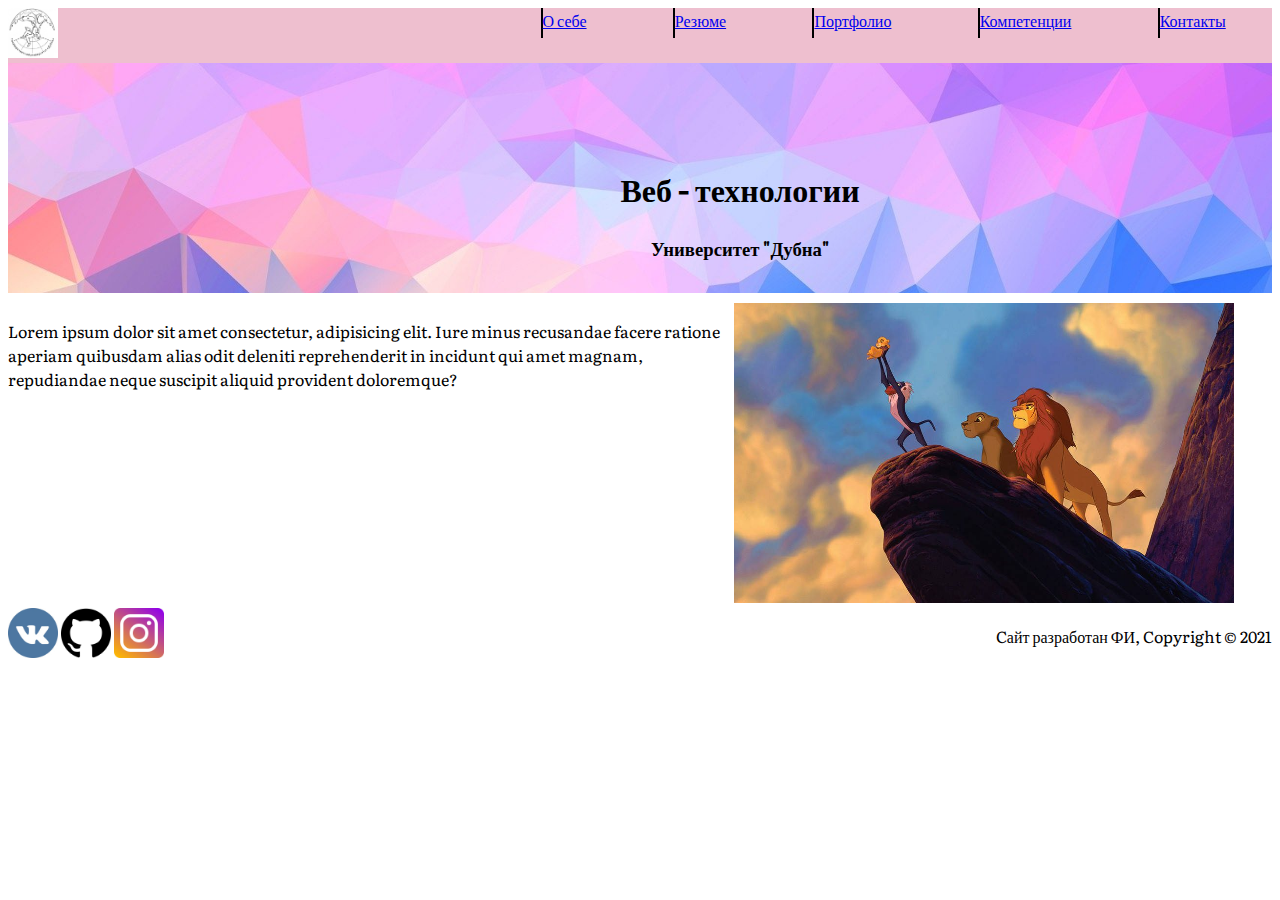
<file: HTML/index.html>
<!DOCTYPE html>
<html lang="en">
<head>
    <meta charset="UTF-8">
    <meta name="viewport" content="width=device-width, initial-scale=1.0">
    <link rel = "stylesheet" href="../Css/style.css">
    <title>Веб-технологии</title>
    <nav>
        <ul class="ulMenu">
             <li class="liLogo">
                    <a href="index.html"><img src="../images/logo.jpg"width="50px" height="50px" alt="" flex-grow: 5></a>
            </li>
            <li >
            <li class="menuElement">
                <a href="main.html">О себе</a>
            </li>
            <li>
            <li class="menuElement">
                <a href="resume.html">Резюме</a>
            </li>
            <li>
            <li class="menuElement">
                <a href="portfolio.html">Портфолио</a>
            </li>
            <li>
            <li class="menuElement">
                <a href="skill.html">Компетенции</a>
            </li>
            <li>
            <li class="menuElement">
                <a href="contacts.html">Контакты</a>
            </li>
        </ul>
    </nav>
</head>
<body>
    <header>
        <h1 class="header-title">Веб - технологии</h1>
       <h3 class="header-title">Университет "Дубна"</h3>
    </header>
    <main class="text_left">
        <p>Lorem ipsum dolor sit amet consectetur, adipisicing elit. Iure minus recusandae facere ratione aperiam quibusdam alias odit deleniti reprehenderit in incidunt qui amet magnam, repudiandae neque suscipit aliquid provident doloremque?</p>
        <div>
            <a href=""><img src="../images/king.jpg" width="500px" height="300px" alt=""></a>
        </div>
    </main>
    <footer>
        <div>
            <a href=""><img src="../images/vk.jpg" width="50px" height="50px" alt=""></a>
            <a href=""><img src="../images/git.jpg" width="50px" height="50px" alt=""></a>
            <a href=""><img src="../images/ins.jpg" width="50px" height="50px" alt=""></a>
        </div>
            <p>Cайт разработан ФИ, Copyright © 2021</p>
    </footer>
</body>
</html>
</file>
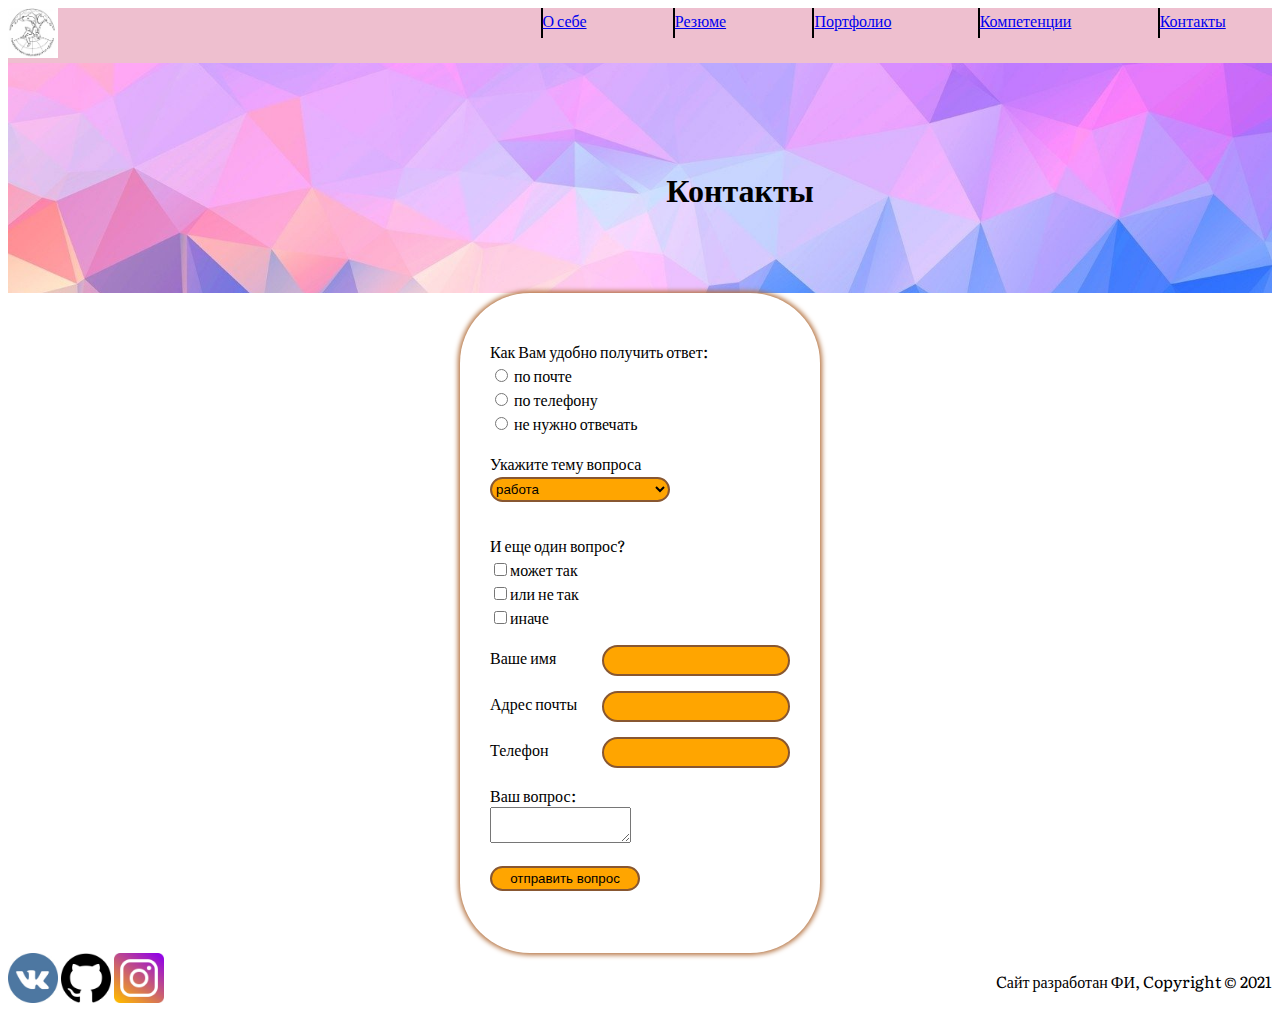
<file: HTML/contacts.html>
<!DOCTYPE html>
<html lang="en">
<head>
    <meta charset="UTF-8">
    <meta name="viewport" content="width=device-width, initial-scale=1.0">
    <link rel = "stylesheet" href="../Css/style.css">
    <title>Веб-технологии</title>
    <nav>
        <ul class="ulMenu">
            <li class="liLogo">
                   <a href="index.html"><img src="../images/logo.jpg"width="50px" height="50px" alt=""></a>
           </li>
           <li>
           <li class="menuElement">
               <a href="main.html">О себе</a>
           </li>
           <li>
           <li class="menuElement">
               <a href="resume.html">Резюме</a>
           </li>
           <li>
           <li class="menuElement">
               <a href="portfolio.html">Портфолио</a>
           </li>
           <li>
           <li class="menuElement">
               <a href="skill.html">Компетенции</a>
           </li>
           <li>
           <li class="menuElement">
               <a href="contacts.html">Контакты</a>
           </li>
       </ul>
    </nav>
</head>
<body>
    <header>
        <h1>Контакты</h1>
    </header>
</head>
<body>
    <div class="divborder p1">
        <p></p>
        <div>
            <div>Как Вам удобно получить ответ:</div>
            <label for="c_mail">
            <input type="radio" name="com_tion" id="c_mail"> по почте </label>
            <br>
            <label for="c_tel">
            <input type="radio" name="com_tion" id="c_tel"> по телефону
            </label><br>
            <label for="c_none">
            <input type="radio" name="com_tion" id="c_none"> не нужно отвечать
            </label><br>
        </div>
        <p></p>
        <div>
            <label for="theme">
            Укажите тему вопроса
            </label><br>
            <select name="theme" id="theme" class="divnew">
            <option value="work" >работа</option>
            <option value="cooperation">сотрудничество</option>
            <option value="personal">личное</option>
            </select>
        </div>
     <p></p>
        <div>
            <div> И еще один вопрос?</div>
            <label for="chb1">
            <input type="checkbox" name="chb1" id="chb1">может так
            </label><br>
            <label for="chb2">
            <input type="checkbox" name="chb2" id="chb2">или не так
            </label><br>
            <label for="chb2">
            <input type="checkbox" name="chb3" id="chb3">иначе
            </label><br>
          </div>
     <p></p>
        <div>
            <div class="flex-row-div">
            <label for="example">Ваше имя</label>
            <input class="divnew" type="text"name="example"id="example"size="30"pattern="[A-Z]+"required>
        </div>
        <div class="flex-row-div">
            <label for="email">Адрес почты</label>
            <input class="divnew" type="email" name="email" id="email">
        </div>
        <div class="flex-row-div">
            <label for="tel">Телефон</label>
            <input class="divnew" type="tel" name="tel" id="tel">
        </div>
        <div>Ваш вопрос:</div>
        <div>
            <textarea cols="15"></textarea>
        </div>
        </div>
        <p></p>
        <form action="" method="get">
        <input type="submit" value="отправить вопрос" class="divnew margint">
        </form>
    </div>
    <footer>
            <div>
                <a href=""><img src="../images/vk.jpg" width="50px" height="50px" alt=""></a>
                <a href=""><img src="../images/git.jpg" width="50px" height="50px" alt=""></a>
                <a href=""><img src="../images/ins.jpg" width="50px" height="50px" alt=""></a>
            </div>
            <p>Cайт разработан ФИ, Copyright © 2021</p>
    </footer>
</body>
</html>
</file>
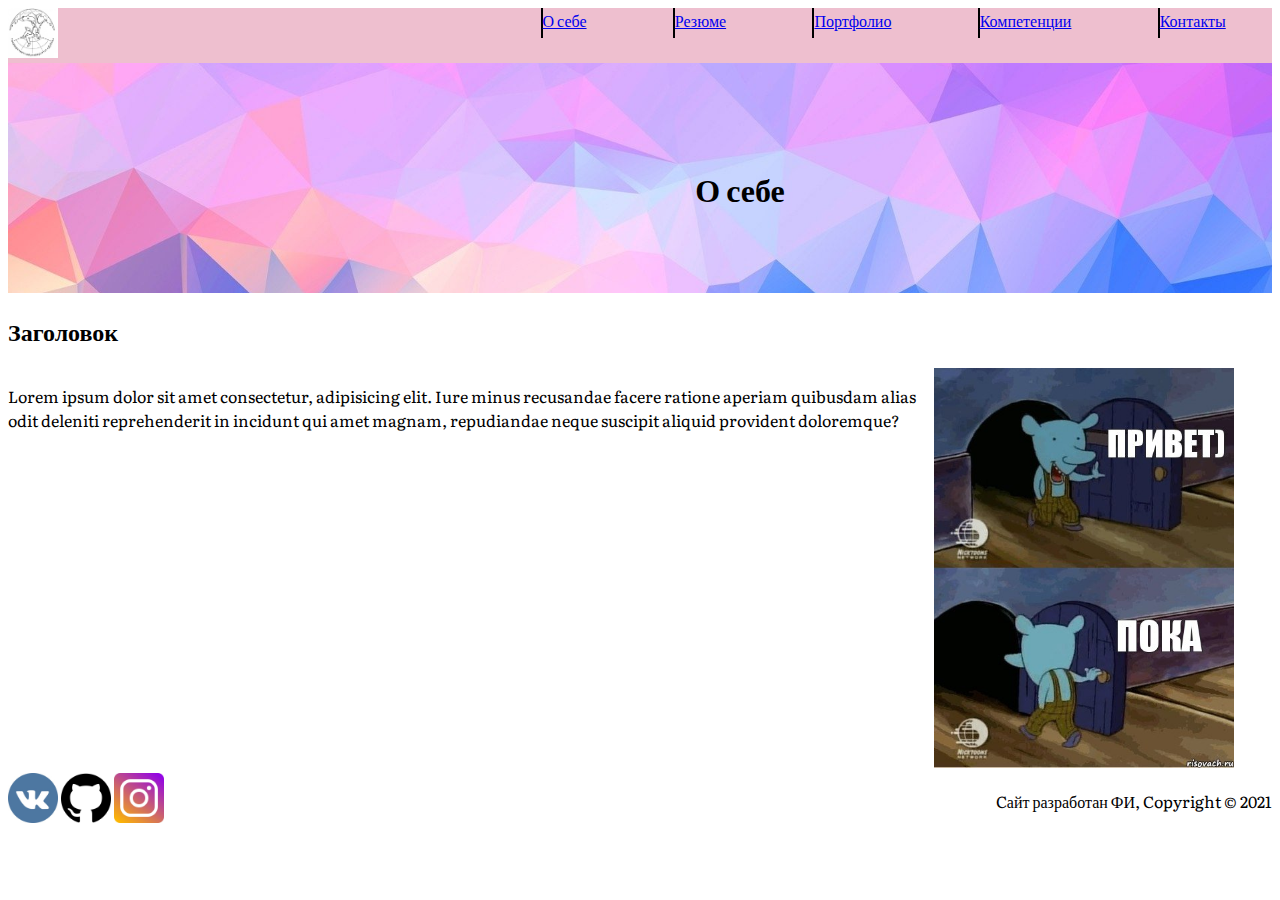
<file: HTML/main.html>
<!DOCTYPE html>
<html lang="en">
<head>
    <meta charset="UTF-8">
    <meta name="viewport" content="width=device-width, initial-scale=1.0">
    <link rel = "stylesheet" href="../Css/style.css">
    <title>Веб-технологии</title>
    <nav>
        <ul class="ulMenu">
             <li class="liLogo">
                    <a href="index.html"><img src="../images/logo.jpg"width="50px" height="50px" alt=""></a>
            </li>
            <li>
            <li class="menuElement">
                <a href="main.html">О себе</a>
            </li>
            <li>
            <li class="menuElement">
                <a href="resume.html">Резюме</a>
            </li>
            <li>
            <li class="menuElement">
                <a href="portfolio.html">Портфолио</a>
            </li>
            <li>
            <li class="menuElement">
                <a href="skill.html">Компетенции</a>
            </li>
            <li>
            <li class="menuElement">
                <a href="contacts.html">Контакты</a>
            </li>
        </ul>
    </nav>
</head>
<body>

    <header>
        <h1>О себе</h1>
    </header>
    <main> 
        <h2>Заголовок</h2>
        <div class="text_left">
            <p>Lorem ipsum dolor sit amet consectetur, adipisicing elit. Iure minus recusandae facere ratione aperiam quibusdam alias odit deleniti reprehenderit in incidunt qui amet magnam, repudiandae neque suscipit aliquid provident doloremque?</p>
            <a href="" ><img src="../images/hb.jpeg.opdownload" width="300px" height="400px" alt=""  ></a>
        </div>
    </main>
    <footer>
        <div>
            <a href=""><img src="../images/vk.jpg" width="50px" height="50px" alt=""></a>
            <a href=""><img src="../images/git.jpg" width="50px" height="50px" alt=""></a>
            <a href=""><img src="../images/ins.jpg" width="50px" height="50px" alt=""></a>
        </div>
        <p>Cайт разработан ФИ, Copyright © 2021</p>
    </footer>
</body>
</html>
</file>
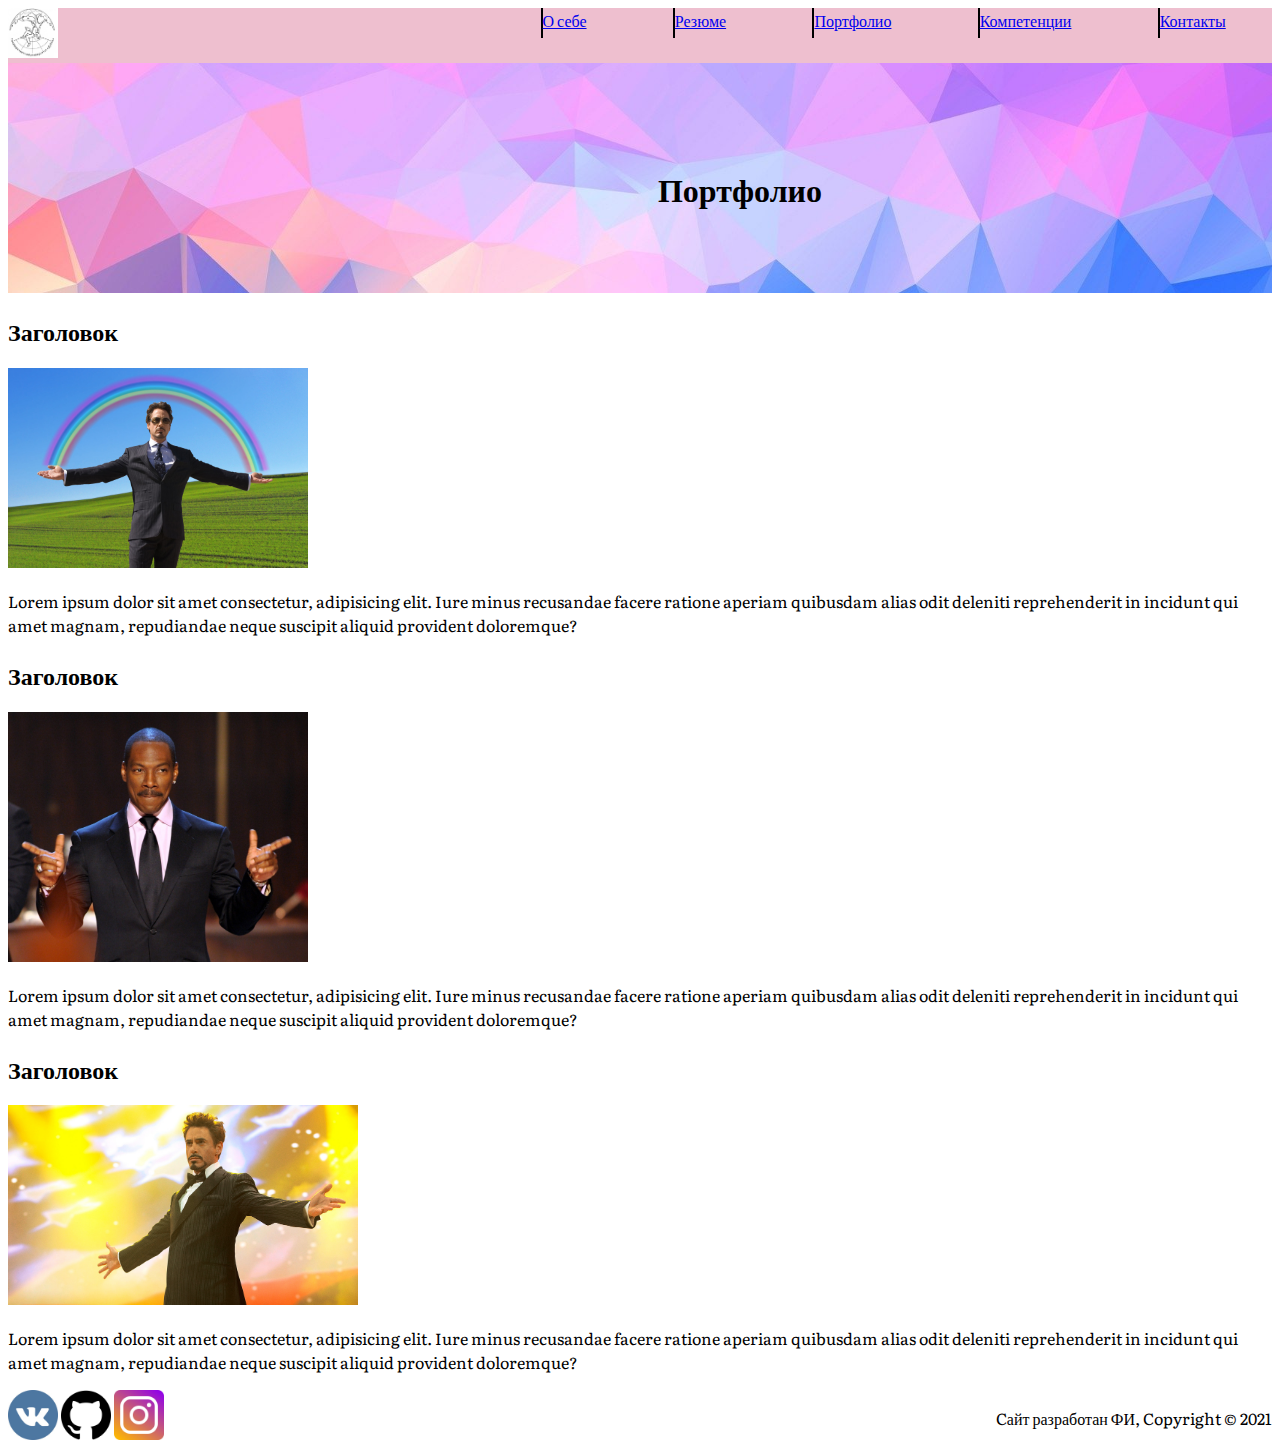
<file: HTML/portfolio.html>
<!DOCTYPE html>
<html lang="en">
<head>
    <meta charset="UTF-8">
    <meta name="viewport" content="width=device-width, initial-scale=1.0">
    <link rel = "stylesheet" href="../Css/style.css">
    <title>Веб-технологии</title>
    <nav>
        <ul class="ulMenu">
            <li class="liLogo">
                   <a href="index.html"><img src="../images/logo.jpg"width="50px" height="50px" alt=""></a>
           </li>
           <li>
           <li class="menuElement">
               <a href="main.html">О себе</a>
           </li>
           <li>
           <li class="menuElement">
               <a href="resume.html">Резюме</a>
           </li>
           <li>
           <li class="menuElement">
               <a href="portfolio.html">Портфолио</a>
           </li>
           <li>
           <li class="menuElement">
               <a href="skill.html">Компетенции</a>
           </li>
           <li>
           <li class="menuElement">
               <a href="contacts.html">Контакты</a>
           </li>
       </ul>
    </nav>
</head>
<body>
    <header>
        <h1>Портфолио</h1>
    </header>
    <main>
        <h2>Заголовок</h2>
        <a href=""><img src="../images/rm.jpg" width="300px" height="200px" alt=""></a>
        <p>Lorem ipsum dolor sit amet consectetur, adipisicing elit. Iure minus recusandae facere ratione 
        aperiam quibusdam alias odit deleniti reprehenderit in incidunt qui amet magnam, repudiandae neque suscipit aliquid provident doloremque?</p>
        <p></p>
        <h2>Заголовок</h2>
        <a href=""><img src="../images/cool.jpg" width="300px" height="250px" alt=""></a>
        <p>Lorem ipsum dolor sit amet consectetur, adipisicing elit. Iure minus recusandae facere ratione 
        aperiam quibusdam alias odit deleniti reprehenderit in incidunt qui amet magnam, repudiandae neque suscipit aliquid provident doloremque?</p>
        <p></p>
        <h2>Заголовок</h2>
        <a href=""><img src="../images/lo.jpg" width="350px" height="200px" alt=""></a>
        <p>Lorem ipsum dolor sit amet consectetur, adipisicing elit. Iure minus recusandae facere ratione 
        aperiam quibusdam alias odit deleniti reprehenderit in incidunt qui amet magnam, repudiandae neque suscipit aliquid provident doloremque?</p>
        <p></p>
    </main>
    <footer>
        <div>
            <a href=""><img src="../images/vk.jpg" width="50px" height="50px" alt=""></a>
            <a href=""><img src="../images/git.jpg" width="50px" height="50px" alt=""></a>
            <a href=""><img src="../images/ins.jpg" width="50px" height="50px" alt=""></a>
        </div>
        <p>Cайт разработан ФИ, Copyright © 2021</p>
    </footer>
</body>
</html>
</file>
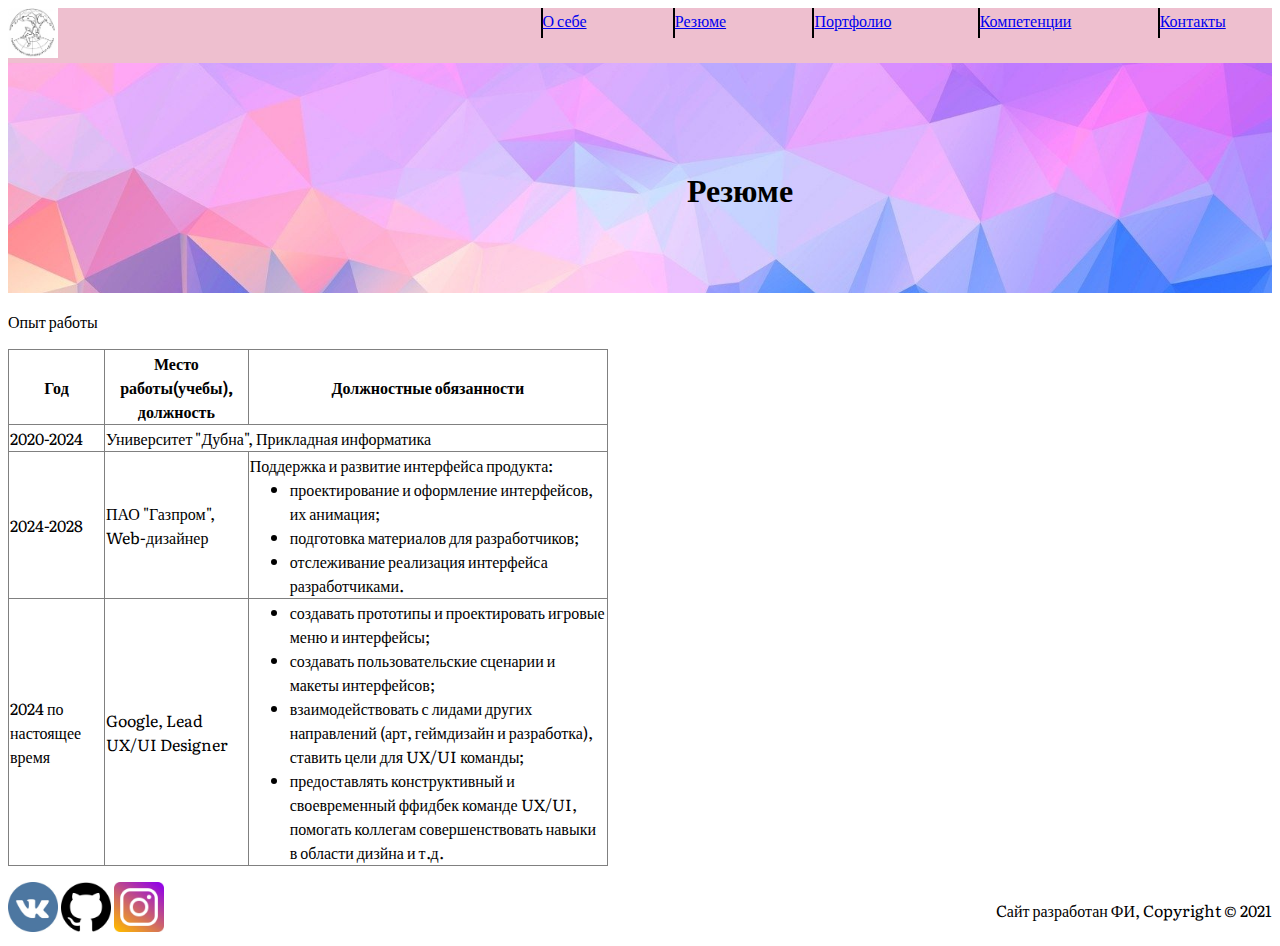
<file: HTML/resume.html>
<!DOCTYPE html>
<html lang="en">
<head>
    <meta charset="UTF-8">
    <meta name="viewport" content="width=device-width, initial-scale=1.0">
    <link rel = "stylesheet" href="../Css/style.css">
    <title>Веб-технологии</title>
    <nav>
        <ul class="ulMenu">
            <li class="liLogo">
                   <a href="index.html"><img src="../images/logo.jpg"width="50px" height="50px" alt=""></a>
           </li>
           <li>
           <li class="menuElement">
               <a href="main.html">О себе</a>
           </li>
           <li>
           <li class="menuElement">
               <a href="resume.html">Резюме</a>
           </li>
           <li>
           <li class="menuElement">
               <a href="portfolio.html">Портфолио</a>
           </li>
           <li>
           <li class="menuElement">
               <a href="skill.html">Компетенции</a>
           </li>
           <li>
           <li class="menuElement">
               <a href="contacts.html">Контакты</a>
           </li>
       </ul>
    </nav>
</head>
<body>
    <header>
        <h1>Резюме</h1>
    </header>
    <p>Опыт работы</p>
    <table border ="1" width="600" style="border-collapse:collapse;">
        <tr><th>Год</th><th>Место работы(учебы), должность</th><th>Должностные обязанности</th></tr>
        <tr><td>2020-2024</td><td colspan="2">Университет "Дубна", Прикладная информатика</td></tr>
        <tr><td>2024-2028</td><td>ПАО "Газпром", Web-дизайнер</td><td>Поддержка и развитие интерфейса продукта:
            <ul class="ulTable">
                <li>проектирование и оформление интерфейсов, их анимация;</li>
                <li>подготовка материалов для разработчиков;</li>
                <li>отслеживание реализация интерфейса разработчиками.</li>
            </ul>
        </td></tr>
        <tr><td>2024 по настоящее время</td><td>Google, Lead UX/UI Designer</td><td>
            <ul class='ulTable'>
                <li>создавать прототипы и проектировать игровые меню и интерфейсы;</li>
                <li>создавать пользовательские сценарии и макеты интерфейсов;</li>
                <li>взаимодействовать с лидами других направлений (арт, геймдизайн и разработка), ставить цели для UX/UI команды;</li>
                <li>предоставлять конструктивный и своевременный ффидбек команде UX/UI, помогать коллегам совершенствовать навыки в области дизйна и т.д.</li>
            </ul>
        </td></tr>
    </table>
    <P></P>
    <footer>
        <div>
            <a href=""><img src="../images/vk.jpg" width="50px" height="50px" alt=""></a>
            <a href=""><img src="../images/git.jpg" width="50px" height="50px" alt=""></a>
            <a href=""><img src="../images/ins.jpg" width="50px" height="50px" alt=""></a>
        </div>
        <p>Cайт разработан ФИ, Copyright © 2021</p>
    </footer>
</body>
</html>
</file>
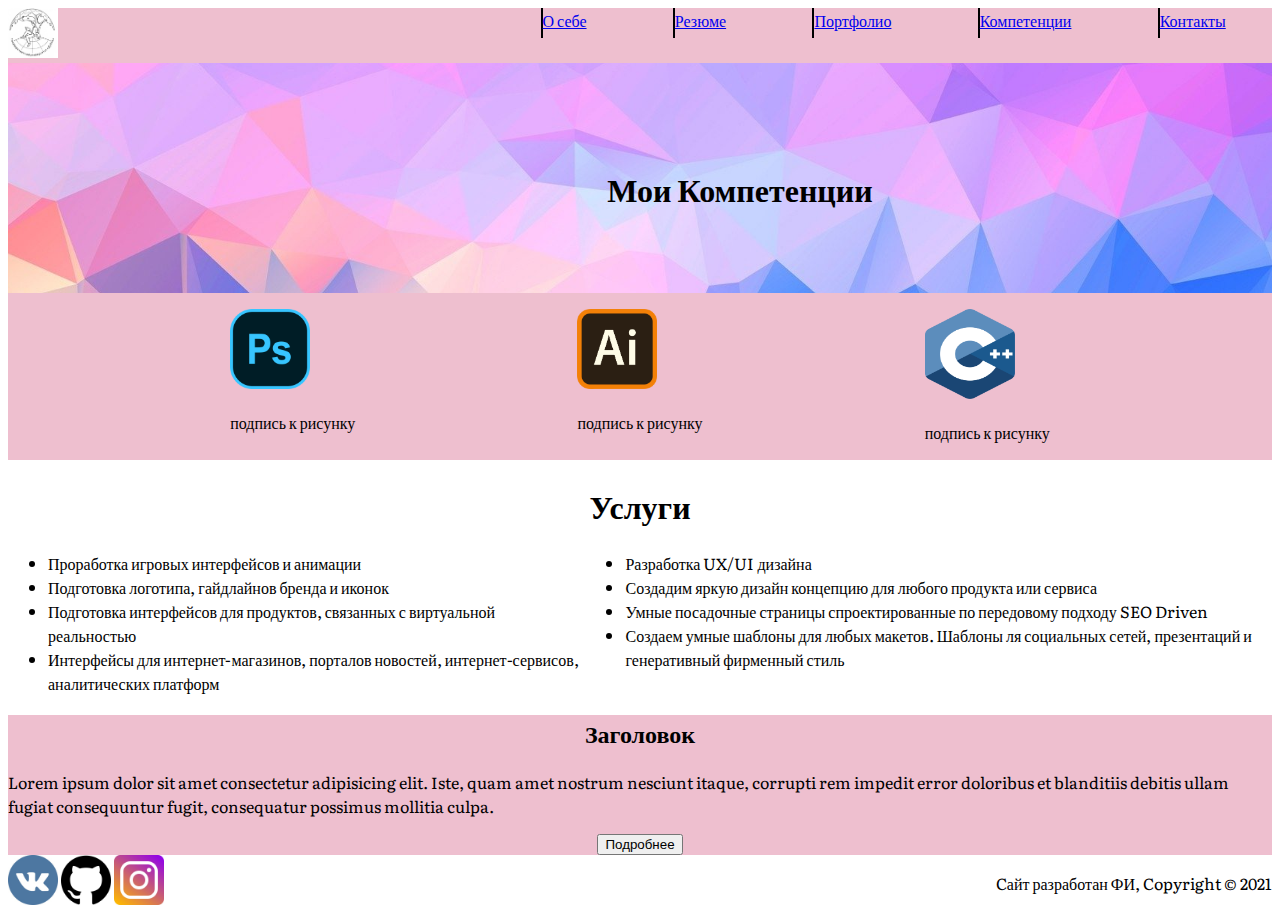
<file: HTML/skill.html>
<!DOCTYPE html>
<html lang="en">
<head>
    <meta charset="UTF-8">
    <meta name="viewport" content="width=device-width, initial-scale=1.0">
    <link rel = "stylesheet" href="../Css/style.css">
    <title>Веб-технологии</title>
    <nav>
        <ul class="ulMenu">
            <li class="liLogo"s>
                   <a href="index.html"><img src="../images/logo.jpg"width="50px" height="50px" alt=""></a>
           </li>
           <li>
           <li class="menuElement">
               <a href="main.html">О себе</a>
           </li>
           <li>
           <li class="menuElement">
               <a href="resume.html">Резюме</a>
           </li>
           <li>
           <li class="menuElement">
               <a href="portfolio.html">Портфолио</a>
           </li>
           <li>
           <li class="menuElement">
               <a href="skill.html">Компетенции</a>
           </li>
           <li>
           <li class="menuElement">
               <a href="contacts.html">Контакты</a>
           </li>
       </ul>
    </nav>
</head>
<body>

    <header>
        <h1>Мои Компетенции</h1>
    </header>
    <main class="text_center">
        <div>
            <p></p>
            <a href=""><img src="../images/Ps.png" width="80px" height="80px" alt=""></a>
            <p>подпись к рисунку</p>
        </div>
        <div>
            <p></p>
            <a href=""><img src="../images/AI.png" width="80px" height="80px" alt=""></a>
            <p>подпись к рисунку</p>
        </div>
        <div>
            <p></p>
            <a href=""><img src="../images/C2.png" width="90px" height="90px" alt=""></a>
            <p>подпись к рисунку</p>
        </div>
    </main>
        <h1 class="title_center">Услуги</h1>
        <div class="ul_center">
            <ul class="ulTable">
                <li>Проработка игровых интерфейсов и анимации</li>
                <li>Подготовка логотипа, гайдлайнов бренда и иконок</li>
                <li>Подготовка интерфейсов для продуктов, связанных с виртуальной реальностью</li>
                <li>Интерфейсы для интернет-магазинов, порталов новостей, интернет-сервисов, аналитических платформ</li>
            </ul>
            
            <ul class="ulTable">
                <li>Разработка UX/UI дизайна</li>
                <li>Создадим яркую дизайн концепцию для любого продукта или сервиса</li>
                <li>Умные посадочные страницы спроектированные по передовому подходу SEO Driven</li>
                <li>Создаем умные шаблоны для любых макетов. Шаблоны ля социальных сетей, презентаций и генеративный фирменный стиль</li>
            </ul>
        </div>
        <div class="background">
            <h2 class="title_center">Заголовок</h2>
            <p>Lorem ipsum dolor sit amet consectetur adipisicing elit. Iste, quam amet nostrum nesciunt itaque, corrupti rem impedit error 
                doloribus et blanditiis debitis ullam fugiat consequuntur fugit, consequatur possimus mollitia culpa.</p>
            <div class="title_center">
                <button >Подробнее</button>
            </div>
        </div>
    <footer>
        <div>
            <a href=""><img src="../images/vk.jpg" width="50px" height="50px" alt=""></a>
            <a href=""><img src="../images/git.jpg" width="50px" height="50px" alt=""></a>
            <a href=""><img src="../images/ins.jpg" width="50px" height="50px" alt=""></a>
        </div>
        <p>Cайт разработан ФИ, Copyright © 2021</p>
    </footer>
</body>
</html>
</file>
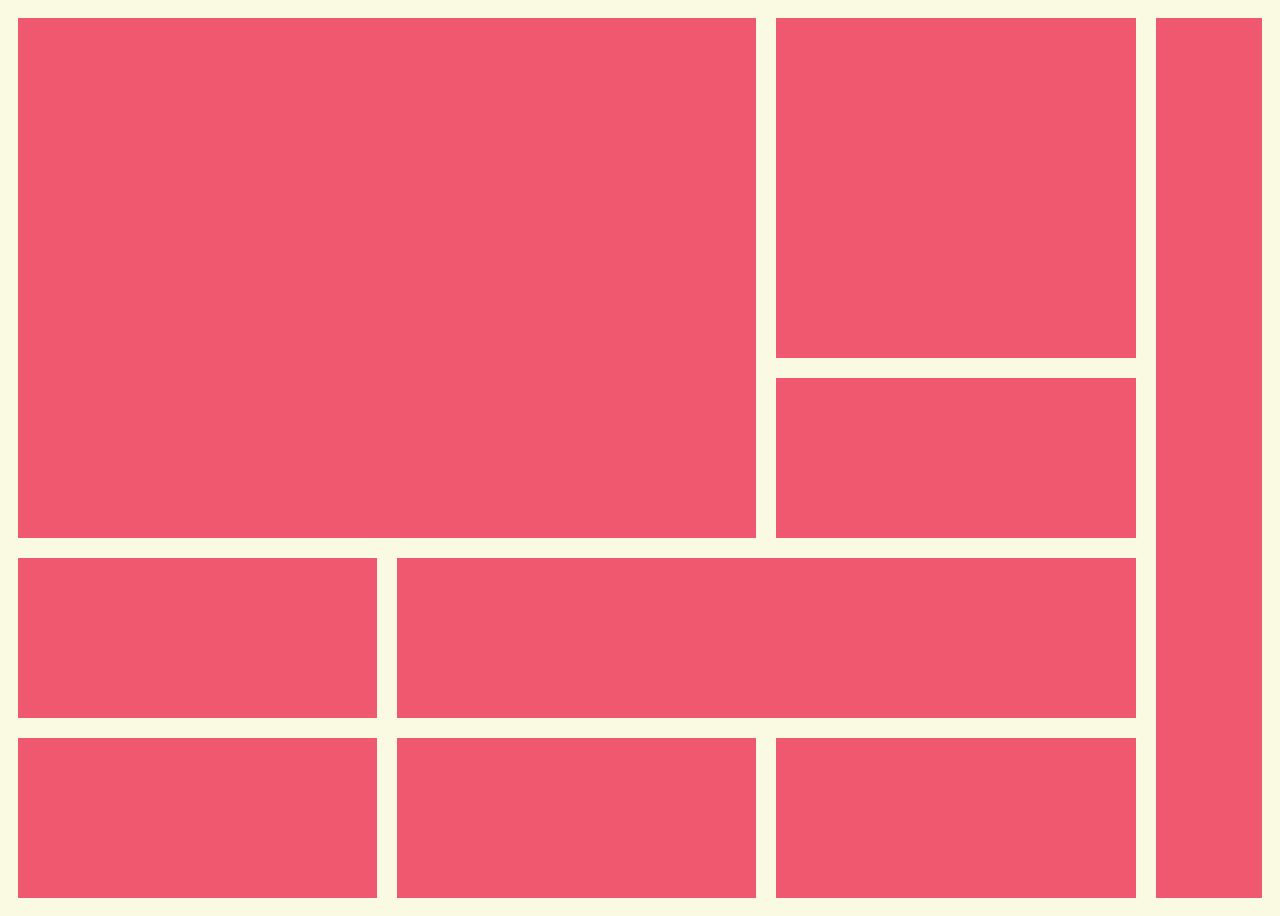
<file: Work_grid/grid.html>
<!DOCTYPE html>
<html lang="en">
<head>
    <meta charset="UTF-8">
    <meta name="viewport" content="width=device-width, initial-scale=1.0">
    <link rel = "stylesheet" href="style.css">
    <title>Grid</title>
</head>
<body>
    <div class="grid-cotainer">
        <div class="d1 grid_item"></div>
        <div class="d2 grid_item"></div>
        <div class="d3 grid_item"></div>
        <div class="d4 grid_item"></div>
        <div class="d5 grid_item"></div>
        <div class="d6 grid_item"></div>
        <div class="d7 grid_item"></div>
        <div class="d8 grid_item"></div>
        <div class="d9 grid_item"></div>
    </div>
</body>
</html>
</file>
<file: Css/style.css>
/* literata-regular - latin */
@font-face {
    font-family: 'Literata';
    font-style: normal;
    font-weight: 400;
    src: url('../fonts/literata-v23-latin-regular.eot'); /* IE9 Compat Modes */
    src: local(''),
         url('../fonts/literata-v23-latin-regular.eot?#iefix') format('embedded-opentype'), /* IE6-IE8 */
         url('../fonts/literata-v23-latin-regular.woff2') format('woff2'), /* Super Modern Browsers */
         url('../fonts/literata-v23-latin-regular.woff') format('woff'), /* Modern Browsers */
         url('../fonts/literata-v23-latin-regular.ttf') format('truetype'), /* Safari, Android, iOS */
         url('../fonts/literata-v23-latin-regular.svg#Literata') format('svg'); /* Legacy iOS */
  }
body
{   
    font-family: 'Literata';
}
.ulMenu
{
    display: flex;
    margin-left: 10px;
    margin: 0;
    padding: 0;
    list-style-type: none;
    
    background-repeat: no-repeat;
    background-position: left;
    
    background-attachment: fixed;
    background-size: cover;
    background-color:rgba(235, 178, 197, 0.829);
    
}
.liLogo
{
    flex-grow: 2;
    flex-basis: 400px;
}
.ulTable
{
    margin-left: 10px;
    margin: 0;
    
    background-repeat: no-repeat;
    background-position: left;
    
    background-attachment: fixed;
    background-size: cover;
    
}

.menuElement
{
    margin-left: 40px;
    border-left: 2px solid black;
    flex-grow: 1;
    height: 30px;

}
.text_center
{
    display: flex;
    justify-content:space-evenly;
    background-color:rgba(235, 178, 197, 0.829);
}
.ul_center
{
    display: flex;
    justify-content:space-evenly;
}
.title_center
{
    display: flex;
    justify-content:center;
}
.text_left
{
    display: flex;
    justify-content:space-evenly;
    margin-top: 10px;
    margin-right: 3%;
}
.background
{
    background-color:rgba(235, 178, 197, 0.829);
}
.divborder
{
    width: 300px; height: 600px;
    box-shadow: 0 0 5px 2px #b47240;
    margin-bottom: 10px;
    margin: auto;
    border-radius: 70px;
}
.divnew
{
    width: 180px; height: 25px;
    border: 2px solid #885731;
    background-color: orange;
    margin-bottom: 15px;
    border-radius: 30px;
}
.p1
{
    padding-left: 30px;
    padding-top: 30px;
    padding-right: 30px;
    padding-bottom: 30px;
    
}
.flex-row-div
{
    display: flex;
    align-items: flex-start;
    flex-direction: row;
    justify-content: space-between;
}
.margint
{
    margin: auto;
    width: 150px; height: 25px;
    margin-bottom: 10px;
}
header
{
   text-align: center;
   background-image: url(../images/fon.jpg);
   height: 150px;
   background-repeat: no-repeat;
   background-position: left;
   background-color: #020305;
   background-attachment: fixed;
   background-size: cover;
   padding-left: 200px;
   padding-top: 80px;
}
footer
{
    display: flex;
    justify-content: space-between;
}
</file>
<file: Work_grid/style.css>
.grid-cotainer
{
    display: grid;
    height: 100vh;
    grid-template-rows: 2fr 1fr 1fr 1fr;
    grid-template-columns: 3fr 3fr 3fr 1fr;
    grid-template-areas: 
    "d1 d1 d2 d3"
    "d1 d1 d4 d3"
    "d5 d6 d6 d3"
    "d7 d8 d9 d3";
}
.grid_item
{
    background-color: rgb(240, 88, 111);
    margin: 10px;
}
body
{
    background-color: rgb(250, 250, 226);
}
.d1
{
    grid-area: d1;
}
.d2
{
    grid-area: d2;
}
.d3
{
    grid-area: d3;

}
.d4
{
    grid-area: d4;
}
.d5
{
    grid-area: d5;
}
.d6
{
    grid-area: d6;
}
.d7
{
    grid-area: d7;
}
.d8
{
    grid-area: d8;
}
.d9
{
    grid-area: d9;
}
</file>
